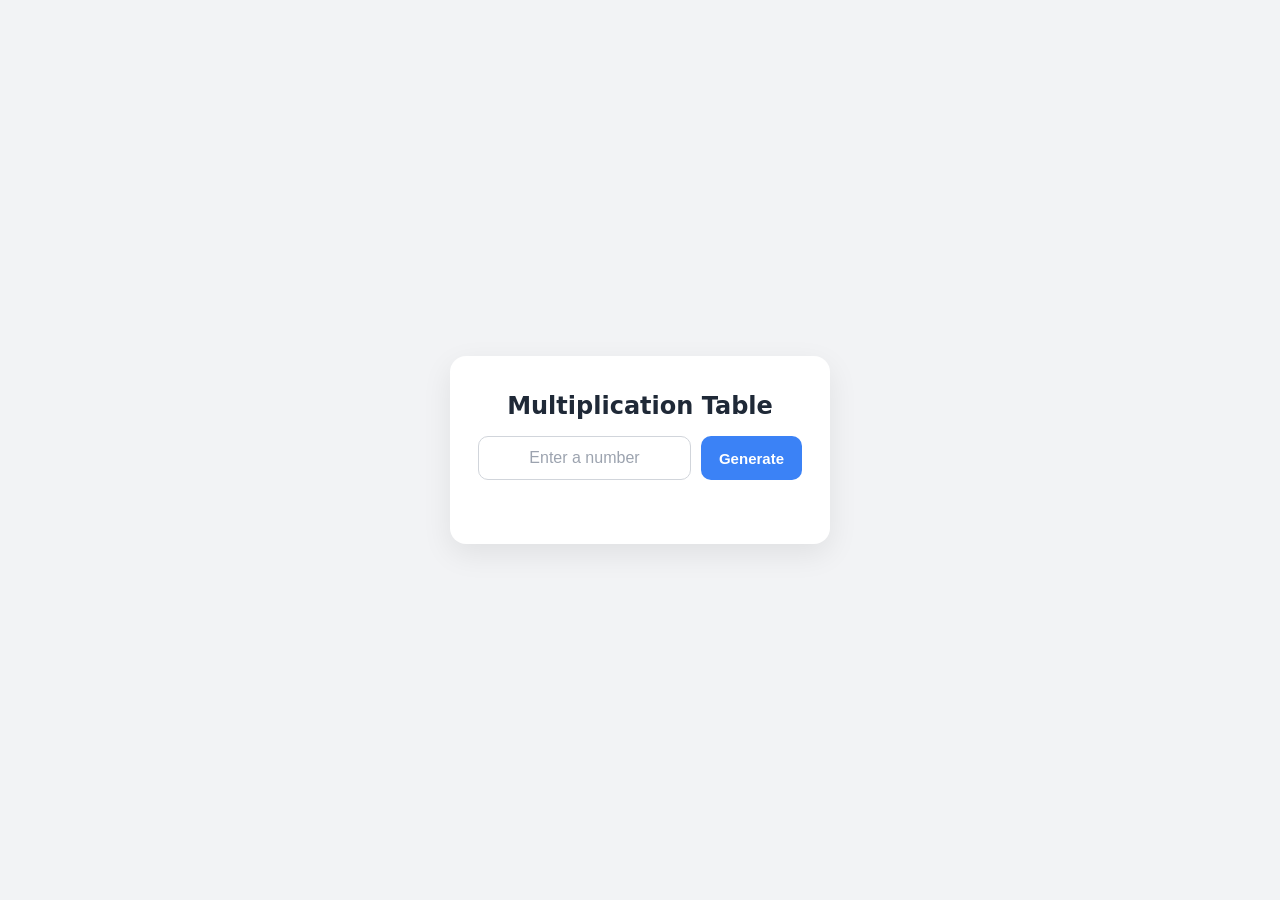
<file: HWK WCT TASk1-5/task3/index.html>
<!DOCTYPE html>
<html lang="en">
<head>
  <meta charset="UTF-8">
  <meta name="viewport" content="width=device-width, initial-scale=1.0">
  <title>Multiplication Table Generator</title>
  <link rel="stylesheet" href="style.css">
</head>
<body>

  <main class="card">
    <h1 class="title">Multiplication Table</h1>

    <div class="input-row">
      <label for="numberInput" class="visually-hidden">Number</label>
      <input
        type="text"
        inputmode="numeric"
        id="numberInput"
        class="number-input"
        placeholder="Enter a number"
      >
      <button id="generateBtn" class="generate-btn">Generate</button>
    </div>

    <p id="errorMsg" class="error-msg"></p>

    <table id="resultTable" class="result-table hidden">
      <thead>
        <tr>
          <th>Expression</th>
          <th>Result</th>
        </tr>
      </thead>
      <tbody id="tableBody">
        <!-- Rows are generated by script.js -->
      </tbody>
    </table>
  </main>

  <script src="script.js"></script>
</body>
</html>
</file>
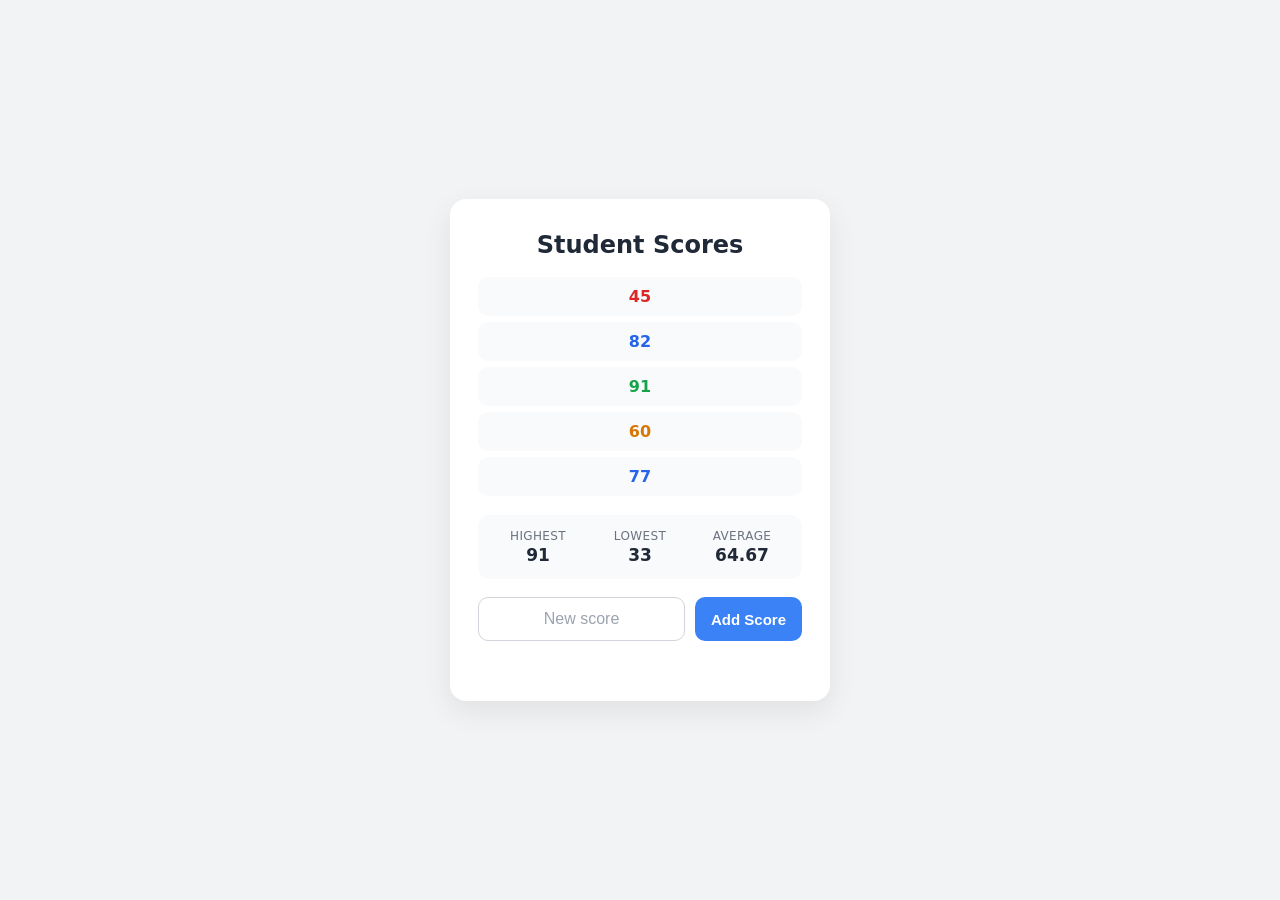
<file: HWK WCT TASk1-5/task4/index.html>
<!DOCTYPE html>
<html lang="en">
<head>
  <meta charset="UTF-8">
  <meta name="viewport" content="width=device-width, initial-scale=1.0">
  <title>Student Score Manager</title>
  <link rel="stylesheet" href="style.css">
</head>
<body>

  <main class="card">
    <h1 class="title">Student Scores</h1>

    <ul id="scoreList" class="score-list">
      <!-- Score items are rendered by script.js -->
    </ul>

    <div class="stats">
      <div class="stat">
        <span class="stat-label">Highest</span>
        <span id="highestScore" class="stat-value">—</span>
      </div>
      <div class="stat">
        <span class="stat-label">Lowest</span>
        <span id="lowestScore" class="stat-value">—</span>
      </div>
      <div class="stat">
        <span class="stat-label">Average</span>
        <span id="averageScore" class="stat-value">—</span>
      </div>
    </div>

    <div class="input-row">
      <label for="scoreInput" class="visually-hidden">New score</label>
      <input
        type="text"
        inputmode="numeric"
        id="scoreInput"
        class="score-input"
        placeholder="New score"
      >
      <button id="addBtn" class="add-btn">Add Score</button>
    </div>

    <p id="errorMsg" class="error-msg"></p>
  </main>

  <script src="script.js"></script>
</body>
</html>
</file>
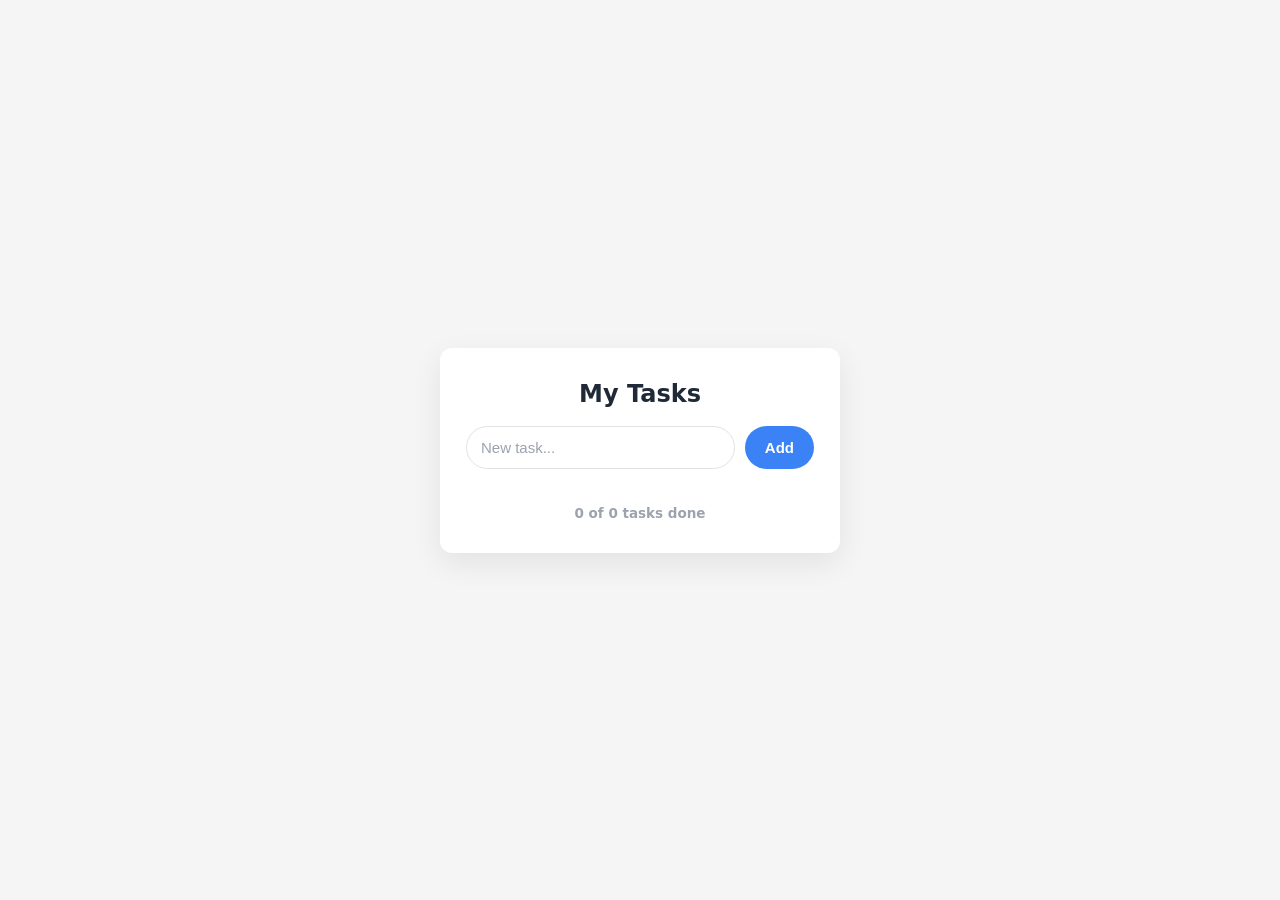
<file: HWK WCT TASk1-5/task5/index.html>
<!DOCTYPE html>
<html lang="en">
<head>
  <meta charset="UTF-8">
  <meta name="viewport" content="width=device-width, initial-scale=1.0">
  <title>My Tasks</title>
  <link rel="stylesheet" href="style.css">
</head>
<body>

  <main class="card">
    <h1 class="title">My Tasks</h1>

    <div class="input-row">
      <label for="taskInput" class="visually-hidden">New task</label>
      <input
        type="text"
        id="taskInput"
        class="task-input"
        placeholder="New task..."
      >
      <button id="addBtn" class="add-btn">Add</button>
    </div>

    <ul id="taskList" class="task-list">
      <!-- Task items are rendered by script.js -->
    </ul>

    <p id="taskCounter" class="task-counter">0 of 0 tasks done</p>
  </main>

  <script src="script.js"></script>
</body>
</html>
</file>
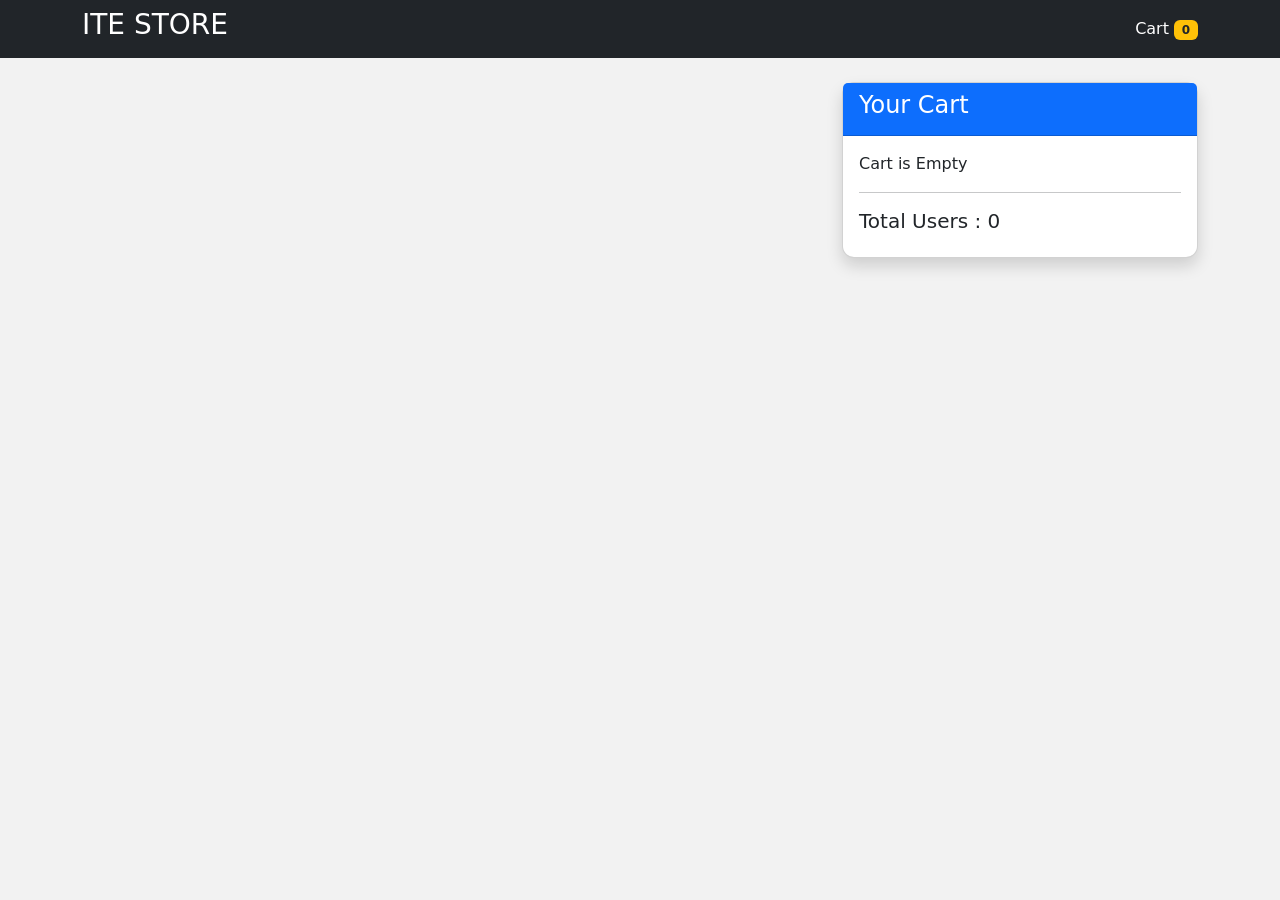
<file: HWK WCT2/task1/index.html>
<!DOCTYPE html>
<html lang="en">

<head>
    <meta charset="UTF-8">
    <meta name="viewport" content="width=device-width, initial-scale=1.0">
    <title>SARAK STORE</title>

    <link href="https://cdn.jsdelivr.net/npm/bootstrap@5.3.7/dist/css/bootstrap.min.css" rel="stylesheet">

    <link rel="stylesheet" href="style.css">
</head>

<body>

<nav class="navbar navbar-dark bg-dark">

    <div class="container">

        <h3 class="text-white">
            ITE STORE
        </h3>

        <div class="text-white">

            Cart

            <span class="badge bg-warning text-dark" id="cart-count">
                0
            </span>

        </div>

    </div>

</nav>


<div class="container mt-4">

    <div class="row">

        <div class="col-lg-8">

            <div class="row" id="product-list">

            </div>

        </div>

        <div class="col-lg-4">

            <div class="card shadow sticky-top">

                <div class="card-header bg-primary text-white">

                    <h4>Your Cart</h4>

                </div>

                <div class="card-body">

                    <div id="cart-items">

                        Cart is Empty

                    </div>

                    <hr>

                    <h5>

                        Total Users :

                        <span id="total-user">

                            0

                        </span>

                    </h5>

                </div>

            </div>

        </div>

    </div>

</div>

<script src="script.js"></script>

</body>

</html>
</file>
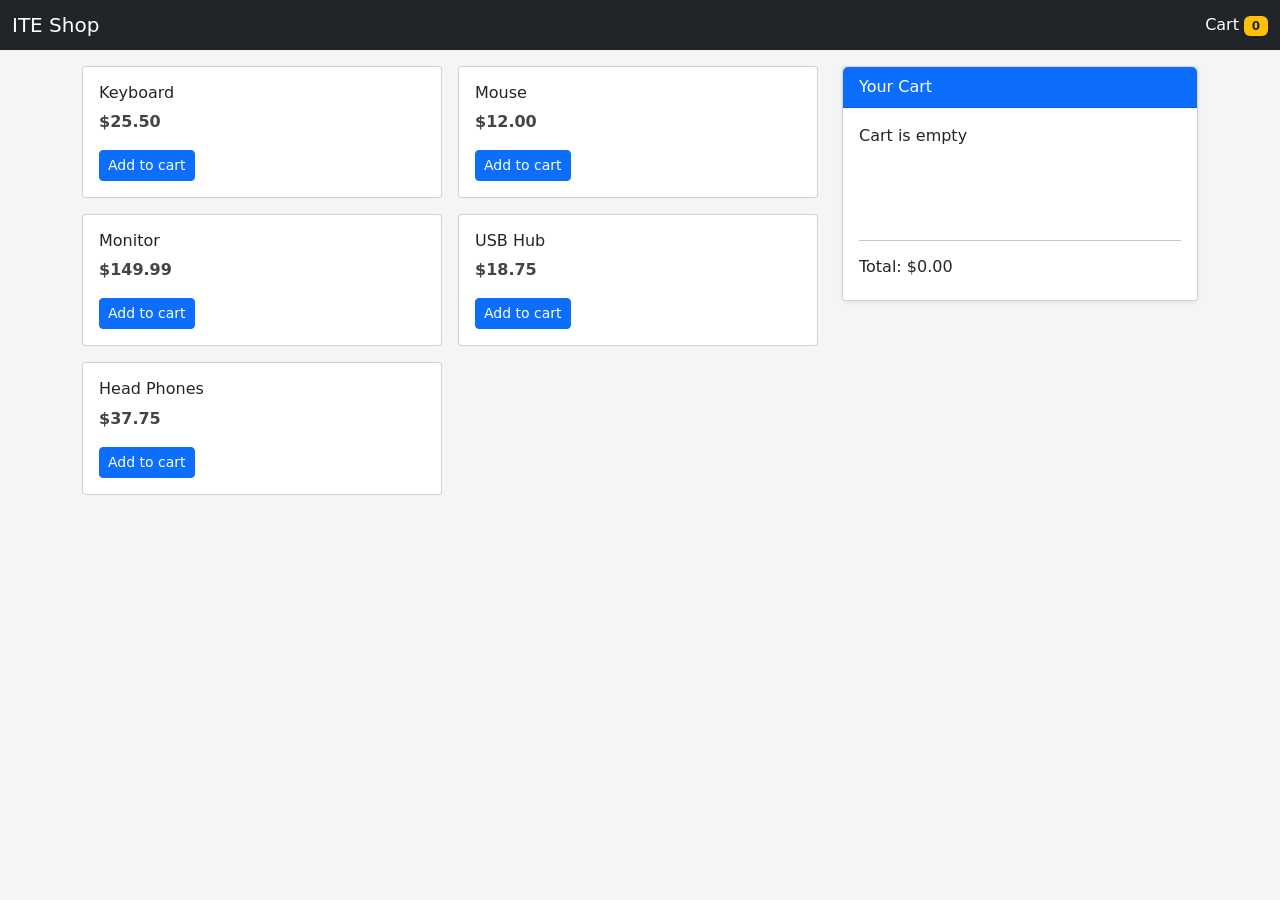
<file: HWK WCT2/task2/index.html>
<!DOCTYPE html>
<html lang="en">
<head>
    <meta charset="UTF-8">
    <meta name="viewport" content="width=device-width, initial-scale=1.0">
    <title>ITE Shop</title>

    <link href="https://cdn.jsdelivr.net/npm/bootstrap@5.3.7/dist/css/bootstrap.min.css" rel="stylesheet">
    <link rel="stylesheet" href="style.css">
</head>
<body>

<nav class="navbar navbar-dark bg-dark">
    <div class="container-fluid">
        <span class="navbar-brand mb-0 h1">ITE Shop</span>

        <span class="text-white">
            Cart
            <span id="cart-count" class="badge bg-warning text-dark">0</span>
        </span>
    </div>
</nav>

<div class="container mt-3">

    <div class="row">

        <div class="col-lg-8">

            <div class="row g-3" id="product-list">

            </div>

        </div>

        <div class="col-lg-4">

            <div class="card shadow-sm sticky-top">

                <div class="card-header bg-primary text-white">
                    Your Cart
                </div>

                <div class="card-body">

                    <div id="cart-items">
                        Cart is empty
                    </div>

                    <hr>

                    <h6>Total:
                        <span id="total-price">$0.00</span>
                    </h6>

                </div>

            </div>

        </div>

    </div>

</div>

<script src="script.js"></script>

</body>
</html>
</file>
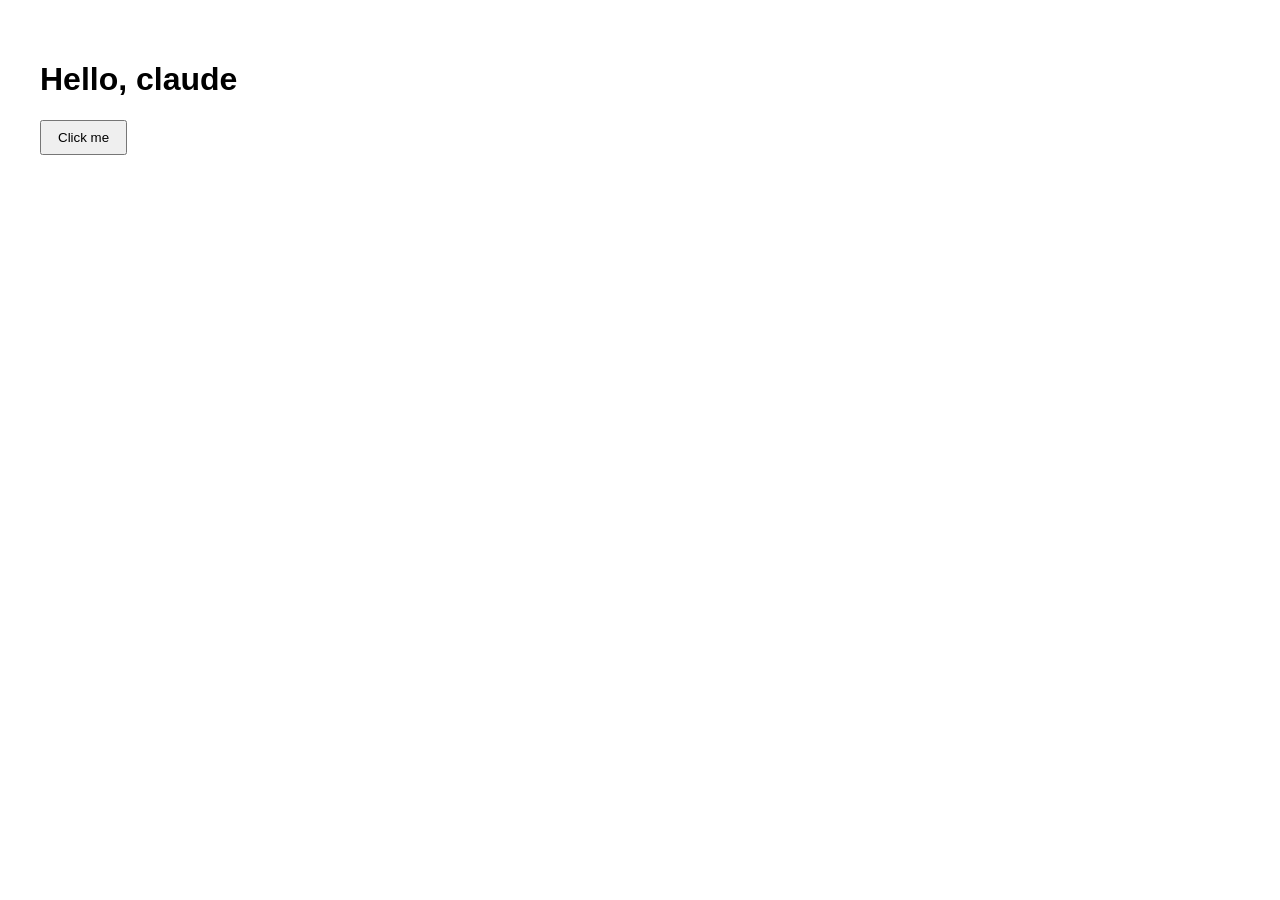
<file: Hello.html>
<!DOCTYPE html>
<html lang="en">
<head>
    <meta charset="utf-8"/>
    <title>Hello </title>
    <style>
        body {font-family: sans-serif; padding:2rem;}
        button {padding: .5rem 1rem;}
    </style>
</head>
<body>
    <h1>Hello, claude</h1>
    <button id="go">Click me</button>
    <p id="out"></p>
    <script>
        const btn = document.getElementById('go');
        const out = document.getElementById('out');
        btn.addEventListener('click', () => {
            out.textContent = 'You clicked the button at ' + new Date().toLocaleTimeString();
        });
    </script>
</body>
</file>
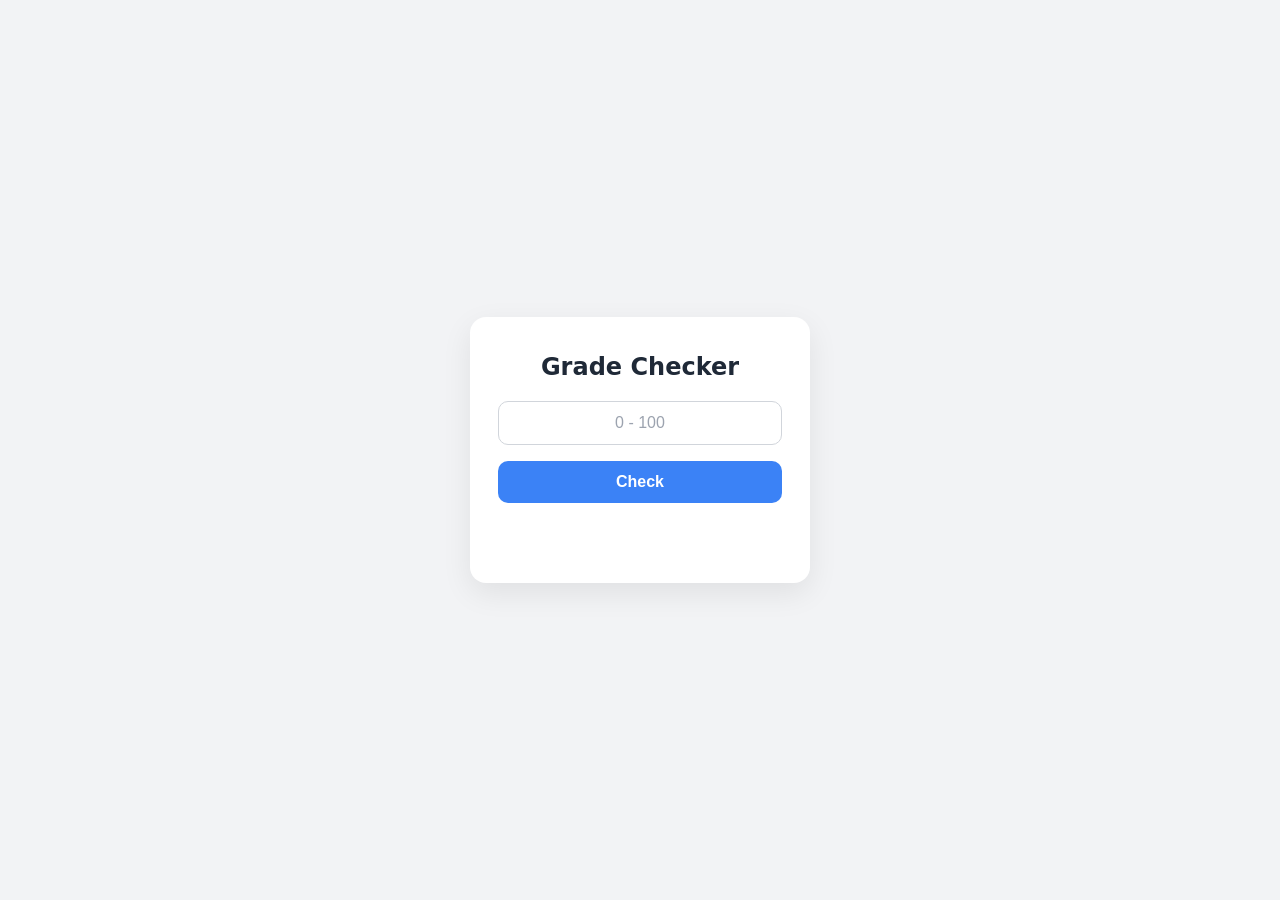
<file: HWK WCT TASk1-5/task2/index .html>
<!DOCTYPE html>
<html lang="en">
<head>
  <meta charset="UTF-8">
  <meta name="viewport" content="width=device-width, initial-scale=1.0">
  <title>Grade Checker</title>
  <link rel="stylesheet" href="style.css">
</head>
<body>

  <main class="card">
    <h1 class="title">Grade Checker</h1>

    <label for="scoreInput" class="visually-hidden">Score</label>
    <input
      type="number"
      id="scoreInput"
      class="score-input"
      placeholder="0 - 100"
      min="0"
      max="100"
    >

    <button id="checkBtn" class="check-btn">Check</button>

    <p id="result" class="result"></p>
  </main>

  <script src="script.js"></script>
</body>
</html>
</file>
<file: HWK WCT TASk1-5/task3/style.css>
/* ===== CSS variables ===== */
:root {
  --bg: #f2f3f5;
  --card-bg: #ffffff;
  --text-dark: #1f2937;
  --text-muted: #6b7280;
  --border: #d1d5db;
  --blue: #3b82f6;
  --blue-dark: #2563eb;
  --error: #dc2626;
  --row-alt: #f9fafb;
  --radius: 16px;
  --shadow: 0 10px 30px rgba(0, 0, 0, 0.08);
  --shadow-hover: 0 16px 40px rgba(0, 0, 0, 0.12);
}

/* ===== Reset & base ===== */
* {
  box-sizing: border-box;
}

body {
  margin: 0;
  min-height: 100vh;

  /* Center the card both vertically and horizontally */
  display: flex;
  align-items: center;
  justify-content: center;

  font-family: 'Segoe UI', system-ui, -apple-system, sans-serif;
  background-color: var(--bg);
  padding: 20px;
}

/* ===== Card ===== */
.card {
  width: 100%;
  max-width: 380px;
  background: var(--card-bg);
  border-radius: var(--radius);
  padding: 36px 28px;

  display: flex;
  flex-direction: column;
  gap: 16px;

  box-shadow: var(--shadow);
  transition: transform 0.25s ease, box-shadow 0.25s ease;
}

/* Card hover effect */
.card:hover {
  transform: translateY(-4px);
  box-shadow: var(--shadow-hover);
}

.title {
  margin: 0;
  font-size: 24px;
  font-weight: 700;
  color: var(--text-dark);
  text-align: center;
}

/* Accessible label hidden visually but read by screen readers */
.visually-hidden {
  position: absolute;
  width: 1px;
  height: 1px;
  overflow: hidden;
  clip: rect(0 0 0 0);
  white-space: nowrap;
}

/* ===== Input row ===== */
.input-row {
  display: flex;
  gap: 10px;
}

.number-input {
  flex: 1;
  min-width: 0;
  padding: 12px 14px;
  font-size: 16px;
  border: 1px solid var(--border);
  border-radius: 10px;
  outline: none;
  text-align: center;
  transition: border-color 0.2s ease, box-shadow 0.2s ease;
}

.number-input::placeholder {
  color: #9ca3af;
}

/* Input focus effect */
.number-input:focus {
  border-color: var(--blue);
  box-shadow: 0 0 0 4px rgba(59, 130, 246, 0.15);
}

/* ===== Button ===== */
.generate-btn {
  padding: 12px 18px;
  font-size: 15px;
  font-weight: 600;
  color: #ffffff;
  background-color: var(--blue);
  border: none;
  border-radius: 10px;
  cursor: pointer;
  white-space: nowrap;
  transition: background-color 0.2s ease, transform 0.1s ease;
}

/* Button hover animation */
.generate-btn:hover {
  background-color: var(--blue-dark);
  transform: translateY(-2px);
}

.generate-btn:active {
  transform: translateY(0) scale(0.97);
}

.generate-btn:focus-visible {
  outline: 2px solid var(--blue-dark);
  outline-offset: 2px;
}

/* ===== Error message ===== */
.error-msg {
  margin: -6px 0 0;
  min-height: 18px;
  font-size: 14px;
  font-weight: 600;
  color: var(--error);
  text-align: center;
}

/* ===== Result table ===== */
.result-table {
  width: 100%;
  border-collapse: collapse;
  overflow: hidden;
  border-radius: 10px;

  /* Table fades in smoothly */
  opacity: 0;
  animation: fadeIn 0.4s ease forwards;
}

.result-table.hidden {
  display: none;
}

@keyframes fadeIn {
  from {
    opacity: 0;
    transform: translateY(6px);
  }
  to {
    opacity: 1;
    transform: translateY(0);
  }
}

.result-table th,
.result-table td {
  padding: 10px 12px;
  font-size: 15px;
  text-align: center;
}

.result-table th {
  background-color: var(--blue);
  color: #ffffff;
  font-weight: 600;
}

.result-table tbody tr {
  background-color: var(--card-bg);
  color: var(--text-dark);
}

.result-table tbody tr:nth-child(even) {
  background-color: var(--row-alt);
}

/* ===== Responsive ===== */
@media (max-width: 400px) {
  .card {
    padding: 28px 20px;
  }

  .title {
    font-size: 21px;
  }

  .input-row {
    flex-direction: column;
  }
}
</file>
<file: HWK WCT TASk1-5/task4/style.css>
/* ===== CSS variables ===== */
:root {
  --bg: #f2f3f5;
  --card-bg: #ffffff;
  --text-dark: #1f2937;
  --text-muted: #6b7280;
  --border: #d1d5db;
  --blue: #3b82f6;
  --blue-dark: #2563eb;
  --error: #dc2626;
  --row-alt: #f9fafb;

  /* Score color tiers */
  --score-high: #16a34a;   /* 90-100 */
  --score-good: #2563eb;   /* 70-89  */
  --score-mid: #d97706;    /* 50-69  */
  --score-low: #dc2626;    /* below 50 */

  --radius: 16px;
  --shadow: 0 10px 30px rgba(0, 0, 0, 0.08);
  --shadow-hover: 0 16px 40px rgba(0, 0, 0, 0.12);
}

/* ===== Reset & base ===== */
* {
  box-sizing: border-box;
}

body {
  margin: 0;
  min-height: 100vh;

  /* Center the card both vertically and horizontally */
  display: flex;
  align-items: center;
  justify-content: center;

  font-family: 'Segoe UI', system-ui, -apple-system, sans-serif;
  background-color: var(--bg);
  padding: 20px;
}

/* ===== Card ===== */
.card {
  width: 100%;
  max-width: 380px;
  background: var(--card-bg);
  border-radius: var(--radius);
  padding: 32px 28px;

  display: flex;
  flex-direction: column;
  gap: 18px;

  box-shadow: var(--shadow);
  transition: transform 0.25s ease, box-shadow 0.25s ease;
}

.card:hover {
  transform: translateY(-4px);
  box-shadow: var(--shadow-hover);
}

.title {
  margin: 0;
  font-size: 24px;
  font-weight: 700;
  color: var(--text-dark);
  text-align: center;
}

.visually-hidden {
  position: absolute;
  width: 1px;
  height: 1px;
  overflow: hidden;
  clip: rect(0 0 0 0);
  white-space: nowrap;
}

/* ===== Score list ===== */
.score-list {
  list-style: none;
  margin: 0;
  padding: 0;

  display: flex;
  flex-direction: column;
  gap: 6px;

  max-height: 220px;
  overflow-y: auto;
}

.score-item {
  padding: 10px 14px;
  border-radius: 10px;
  background-color: var(--row-alt);
  font-size: 16px;
  font-weight: 700;
  text-align: center;

  /* Smooth entrance animation when a score is added */
  animation: slideIn 0.35s ease;
}

@keyframes slideIn {
  from {
    opacity: 0;
    transform: translateY(-8px);
  }
  to {
    opacity: 1;
    transform: translateY(0);
  }
}

/* Colorful score tiers */
.score-item.high { color: var(--score-high); }
.score-item.good { color: var(--score-good); }
.score-item.mid  { color: var(--score-mid); }
.score-item.low  { color: var(--score-low); }

/* ===== Stats ===== */
.stats {
  display: flex;
  justify-content: space-between;
  gap: 10px;
  padding: 14px;
  background-color: var(--row-alt);
  border-radius: 12px;
}

.stat {
  flex: 1;
  display: flex;
  flex-direction: column;
  align-items: center;
  gap: 2px;
}

.stat-label {
  font-size: 12px;
  color: var(--text-muted);
  text-transform: uppercase;
  letter-spacing: 0.03em;
}

.stat-value {
  font-size: 17px;
  font-weight: 700;
  color: var(--text-dark);
}

/* ===== Input row ===== */
.input-row {
  display: flex;
  gap: 10px;
}

.score-input {
  flex: 1;
  min-width: 0;
  padding: 12px 14px;
  font-size: 16px;
  border: 1px solid var(--border);
  border-radius: 10px;
  outline: none;
  text-align: center;
  transition: border-color 0.2s ease, box-shadow 0.2s ease;
}

.score-input::placeholder {
  color: #9ca3af;
}

/* Input focus effect */
.score-input:focus {
  border-color: var(--blue);
  box-shadow: 0 0 0 4px rgba(59, 130, 246, 0.15);
}

/* ===== Button ===== */
.add-btn {
  padding: 12px 16px;
  font-size: 15px;
  font-weight: 600;
  color: #ffffff;
  background-color: var(--blue);
  border: none;
  border-radius: 10px;
  cursor: pointer;
  white-space: nowrap;
  transition: background-color 0.2s ease, transform 0.1s ease;
}

.add-btn:hover {
  background-color: var(--blue-dark);
  transform: translateY(-2px);
}

.add-btn:active {
  transform: translateY(0) scale(0.97);
}

.add-btn:focus-visible {
  outline: 2px solid var(--blue-dark);
  outline-offset: 2px;
}

/* ===== Error message ===== */
.error-msg {
  margin: -8px 0 0;
  min-height: 18px;
  font-size: 14px;
  font-weight: 600;
  color: var(--error);
  text-align: center;
}

/* ===== Responsive ===== */
@media (max-width: 400px) {
  .card {
    padding: 26px 18px;
  }

  .title {
    font-size: 21px;
  }

  .input-row {
    flex-direction: column;
  }

  .stats {
    flex-direction: column;
    gap: 10px;
  }
}
</file>
<file: HWK WCT TASk1-5/task5/style.css>
/* ===== CSS variables ===== */
:root {
  --bg: #f5f5f5;
  --card-bg: #ffffff;
  --text-dark: #1f2937;
  --text-muted: #9ca3af;
  --border: #e2e2e2;
  --blue: #3b82f6;
  --blue-dark: #2563eb;
  --red: #ef4444;
  --red-dark: #dc2626;
  --row-bg: #f9fafb;
  --row-hover: #f0f2f5;

  --radius: 12px;
  --shadow: 0 10px 30px rgba(0, 0, 0, 0.08);
}

/* ===== Reset & base ===== */
* {
  box-sizing: border-box;
}

body {
  margin: 0;
  min-height: 100vh;

  /* Center the card both vertically and horizontally */
  display: flex;
  align-items: center;
  justify-content: center;

  font-family: 'Segoe UI', system-ui, -apple-system, sans-serif;
  background-color: var(--bg);
  padding: 20px;
}

/* ===== Card ===== */
.card {
  width: 100%;
  max-width: 400px;
  background: var(--card-bg);
  border-radius: var(--radius);
  padding: 32px 26px;

  display: flex;
  flex-direction: column;
  gap: 18px;

  box-shadow: var(--shadow);
}

.title {
  margin: 0;
  font-size: 24px;
  font-weight: 700;
  color: var(--text-dark);
  text-align: center;
}

.visually-hidden {
  position: absolute;
  width: 1px;
  height: 1px;
  overflow: hidden;
  clip: rect(0 0 0 0);
  white-space: nowrap;
}

/* ===== Input row ===== */
.input-row {
  display: flex;
  gap: 10px;
}

.task-input {
  flex: 1;
  min-width: 0;
  padding: 12px 14px;
  font-size: 15px;
  border: 1px solid var(--border);
  border-radius: 999px;
  outline: none;
  transition: border-color 0.2s ease, box-shadow 0.2s ease;
}

.task-input::placeholder {
  color: var(--text-muted);
}

/* Input focus effect */
.task-input:focus {
  border-color: var(--blue);
  box-shadow: 0 0 0 4px rgba(59, 130, 246, 0.15);
}

/* ===== Add button ===== */
.add-btn {
  padding: 12px 20px;
  font-size: 15px;
  font-weight: 600;
  color: #ffffff;
  background-color: var(--blue);
  border: none;
  border-radius: 999px;
  cursor: pointer;
  white-space: nowrap;
  transition: background-color 0.2s ease, transform 0.1s ease;
}

.add-btn:hover {
  background-color: var(--blue-dark);
  transform: translateY(-2px);
}

.add-btn:active {
  transform: translateY(0) scale(0.96);
}

.add-btn:focus-visible {
  outline: 2px solid var(--blue-dark);
  outline-offset: 2px;
}

/* ===== Task list ===== */
.task-list {
  list-style: none;
  margin: 0;
  padding: 0;

  display: flex;
  flex-direction: column;
  gap: 8px;

  max-height: 320px;
  overflow-y: auto;
}

.task-item {
  display: flex;
  align-items: center;
  gap: 10px;
  padding: 10px 12px;
  border-radius: 10px;
  background-color: var(--row-bg);
  transition: background-color 0.2s ease, transform 0.15s ease;

  /* Smooth fade-in animation when a new task is added */
  animation: fadeInTask 0.3s ease;
}

.task-item:hover {
  background-color: var(--row-hover);
  transform: translateX(2px);
}

@keyframes fadeInTask {
  from {
    opacity: 0;
    transform: translateY(-6px);
  }
  to {
    opacity: 1;
    transform: translateY(0);
  }
}

.task-checkbox {
  width: 18px;
  height: 18px;
  flex-shrink: 0;
  accent-color: var(--blue);
  cursor: pointer;
}

.task-text {
  flex: 1;
  font-size: 15px;
  color: var(--text-dark);
  word-break: break-word;

  /* Smooth transition when checking a task */
  transition: color 0.25s ease;
}

.task-text.completed {
  text-decoration: line-through;
  color: var(--text-muted);
}

.delete-btn {
  border: none;
  background: none;
  color: var(--red);
  font-size: 16px;
  line-height: 1;
  cursor: pointer;
  padding: 4px 6px;
  border-radius: 8px;
  transition: background-color 0.2s ease, color 0.2s ease, transform 0.1s ease;
}

.delete-btn:hover {
  background-color: rgba(239, 68, 68, 0.1);
  color: var(--red-dark);
  transform: scale(1.1);
}

/* ===== Task counter ===== */
.task-counter {
  margin: 0;
  text-align: center;
  font-size: 13.5px;
  font-weight: 600;
  color: var(--text-muted);
}

/* ===== Responsive ===== */
@media (max-width: 420px) {
  .card {
    padding: 26px 18px;
  }

  .title {
    font-size: 21px;
  }
}
</file>
<file: HWK WCT2/task1/style.css>
body{
    background:#f2f2f2;
}

.card{
    border-radius:12px;
}

.product-card{

    transition:.3s;

}

.product-card:hover{

    transform:translateY(-5px);

}

.info{

    font-size:14px;

}

.cart-item{

    border-bottom:1px solid #ddd;

    padding:10px 0;

}

.sticky-top{

    top:20px;

}
</file>
<file: HWK WCT2/task2/style.css>
body{
    background:#f5f5f5;
}

.card{
    border-radius:4px;
}

.product-card{
    transition:.2s;
}

.product-card:hover{
    transform:translateY(-2px);
    box-shadow:0 5px 12px rgba(0,0,0,.15);
}

.product-price{
    font-weight:bold;
    color:#444;
}

#cart-items{
    min-height:100px;
}

.cart-item{
    display:flex;
    justify-content:space-between;
    align-items:center;
    margin-bottom:8px;
    border-bottom:1px solid #ddd;
    padding-bottom:6px;
}

.cart-item button{
    padding:2px 8px;
}

.sticky-top{
    top:20px;
}
</file>
<file: HWK WCT TASk1-5/task2/style.css>
* {
  box-sizing: border-box;
}

body {
  margin: 0;
  min-height: 100vh;

  /* Center the card both vertically and horizontally */ display: flex;
  align-items: center;
  justify-content: center;

  font-family: 'Segoe UI', system-ui, -apple-system, sans-serif;
  background-color: #f2f3f5; /* light gray background */
  padding: 20px;
}


.card {
  width: 100%;
  max-width: 340px;
  background: #ffffff;
  border-radius: 16px;
  padding: 36px 28px;
  text-align: center;


  box-shadow: 0 10px 30px rgba(0, 0, 0, 0.08);

  display: flex;
  flex-direction: column;
  gap: 16px;
}

.title {
  margin: 0 0 4px;
  font-size: 24px;
  font-weight: 700;
  color: #1f2937;
}


.visually-hidden {
  position: absolute;
  width: 1px;
  height: 1px;
  overflow: hidden;
  clip: rect(0 0 0 0);
  white-space: nowrap;
}

/* ===== Input ===== */
.score-input {
  width: 100%;
  padding: 12px 14px;
  font-size: 16px;
  border: 1px solid #d1d5db;
  border-radius: 10px;
  outline: none;
  text-align: center;
  transition: border-color 0.2s ease, box-shadow 0.2s ease;
}

.score-input::placeholder {
  color: #9ca3af;
}

/* Input focus effect */
.score-input:focus {
  border-color: #3b82f6;
  box-shadow: 0 0 0 4px rgba(59, 130, 246, 0.15);
}

/* Remove number input spinner arrows (optional, cleaner look) */
.score-input::-webkit-outer-spin-button,
.score-input::-webkit-inner-spin-button {
  -webkit-appearance: none;
  margin: 0;
}

/* ===== Button ===== */
.check-btn {
  width: 100%;
  padding: 12px 14px;
  font-size: 16px;
  font-weight: 600;
  color: #ffffff;
  background-color: #3b82f6; /* blue button */
  border: none;
  border-radius: 10px;
  cursor: pointer;
  transition: background-color 0.2s ease, transform 0.1s ease;
}

.check-btn:hover {
  background-color: #2563eb;
}

.check-btn:active {
  transform: scale(0.97);
}

.check-btn:focus-visible {
  outline: 2px solid #1d4ed8;
  outline-offset: 2px;
}

/* ===== Result ===== */
.result {
  margin: 4px 0 0;
  min-height: 24px;
  font-size: 15px;
  font-weight: 600;
  color: #374151;
}

.result.error {
  color: #dc2626;
}

/* ===== Responsive ===== */
@media (max-width: 400px) {
  .card {
    padding: 28px 20px;
  }

  .title {
    font-size: 21px;
  }
}
</file>
